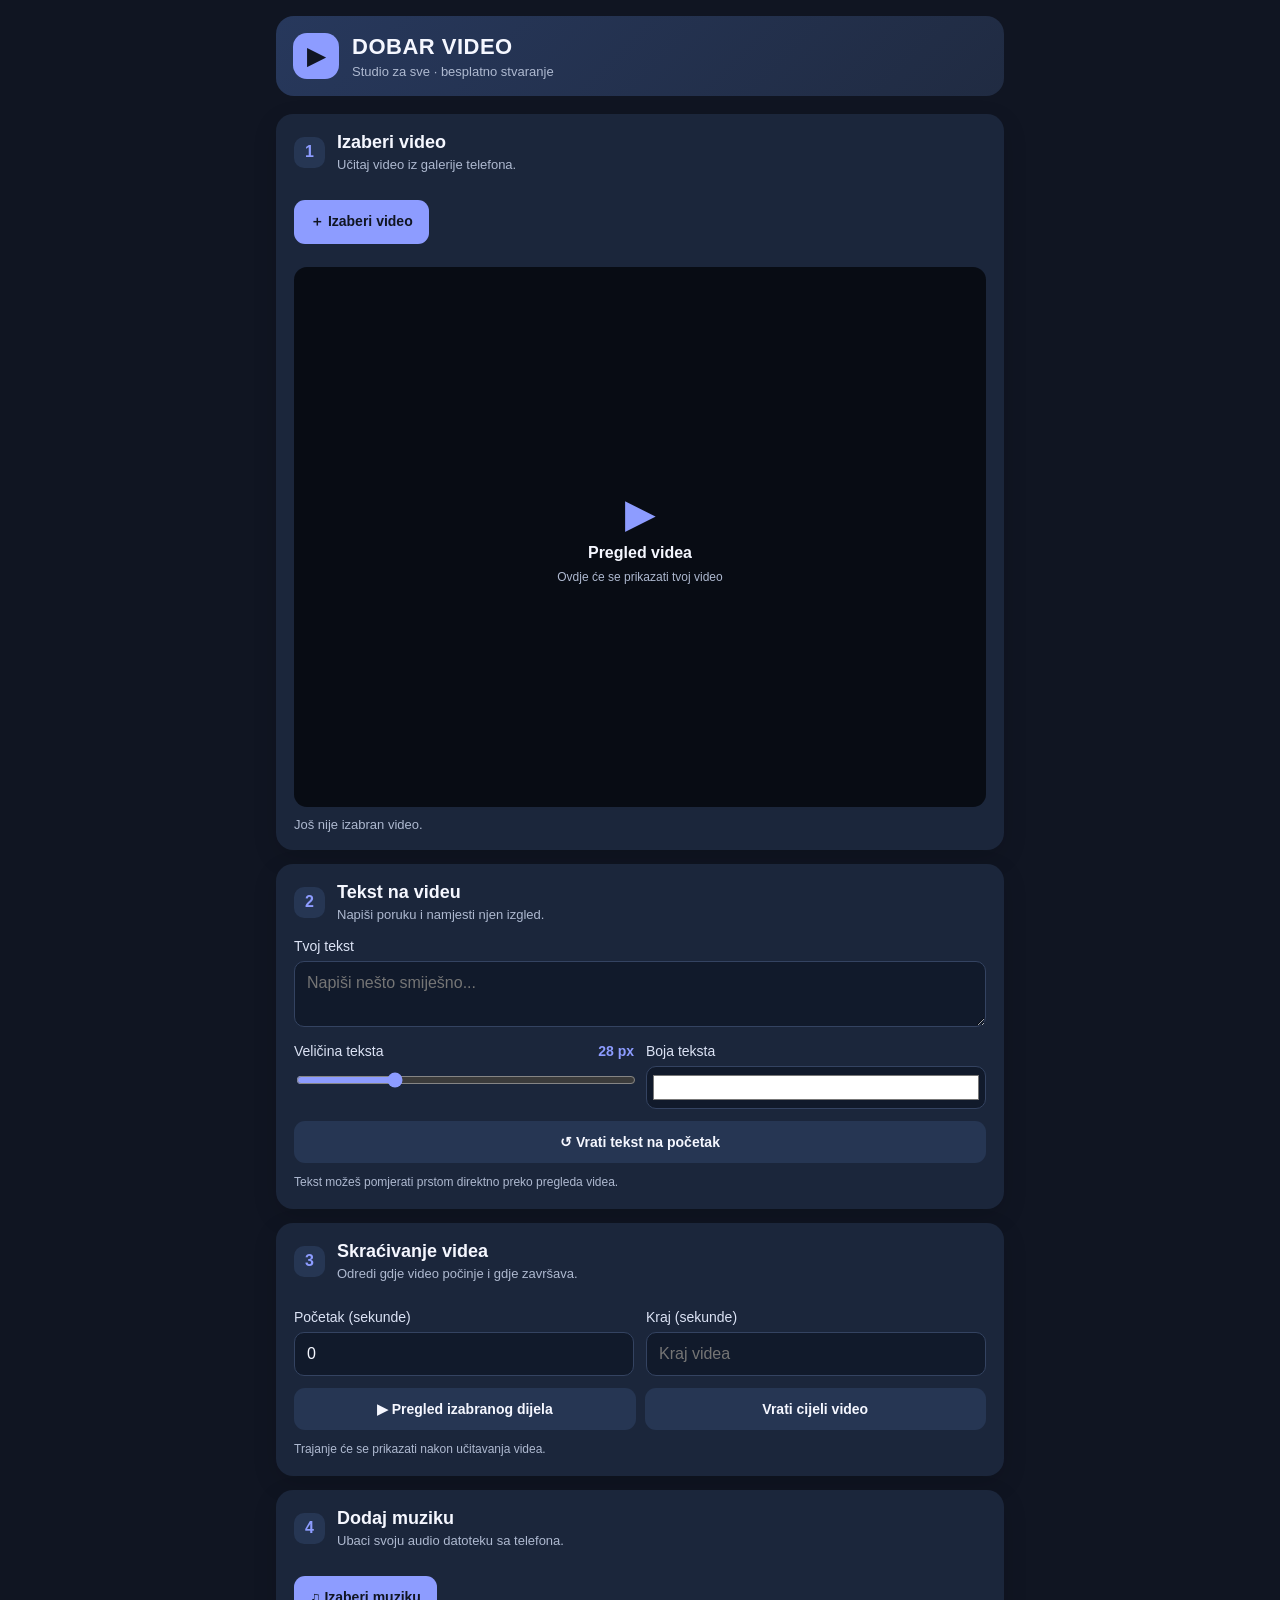
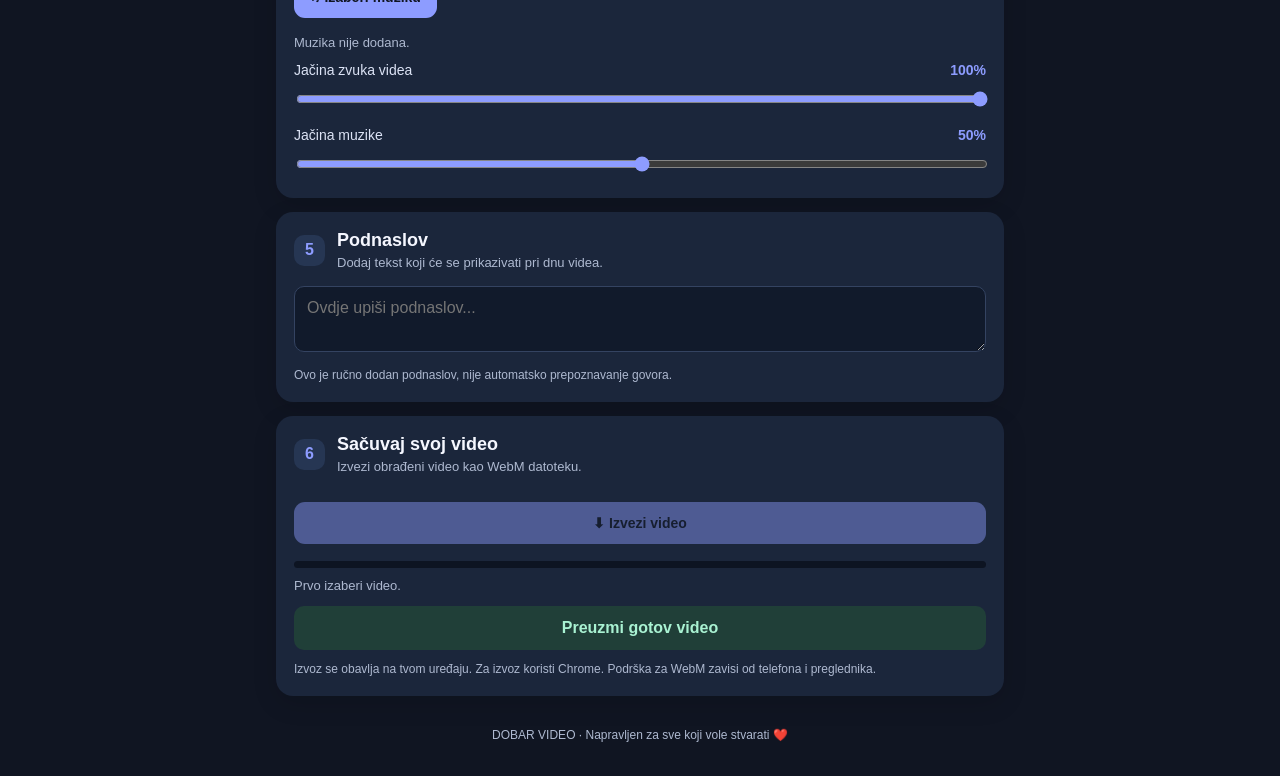
<file: index.html>
<!DOCTYPE html>
<html lang="bs">
<head>
    <meta charset="UTF-8">
    <meta name="viewport" content="width=device-width, initial-scale=1.0">
    <meta name="theme-color" content="#101522">
    <title>DOBAR VIDEO – Studio za sve</title>
    <link rel="stylesheet" href="style.css">
</head>
<body>

    <header class="topbar">
        <div class="brand-mark">▶</div>
        <div>
            <h1>DOBAR VIDEO</h1>
            <p>Studio za sve · besplatno stvaranje</p>
        </div>
    </header>

    <main>

        <section class="panel">
            <div class="section-heading">
                <span class="step">1</span>
                <div>
                    <h2>Izaberi video</h2>
                    <p>Učitaj video iz galerije telefona.</p>
                </div>
            </div>

            <label class="file-button" for="videoFile">＋ Izaberi video</label>
            <input id="videoFile" type="file" accept="video/*">

            <div class="preview-wrap" id="previewWrap">
                <video id="video" playsinline controls></video>
                <div id="videoText" class="video-text"></div>
                <div id="subtitlePreview" class="subtitle-preview"></div>

                <div id="emptyPreview" class="empty-preview">
                    <span>▶</span>
                    <b>Pregled videa</b>
                    <small>Ovdje će se prikazati tvoj video</small>
                </div>
            </div>

            <div class="status" id="videoStatus">
                Još nije izabran video.
            </div>
        </section>

        <section class="panel">
            <div class="section-heading">
                <span class="step">2</span>
                <div>
                    <h2>Tekst na videu</h2>
                    <p>Napiši poruku i namjesti njen izgled.</p>
                </div>
            </div>

            <label for="caption">Tvoj tekst</label>
            <textarea id="caption" rows="2" placeholder="Napiši nešto smiješno..."></textarea>

            <div class="two-col">
                <div>
                    <label for="textSize">Veličina teksta <b id="sizeValue">28 px</b></label>
                    <input id="textSize" type="range" min="14" max="64" value="28">
                </div>

                <div>
                    <label for="textColor">Boja teksta</label>
                    <input id="textColor" type="color" value="#ffffff">
                </div>
            </div>

            <button class="secondary full" id="resetText">
                ↺ Vrati tekst na početak
            </button>

            <p class="hint">
                Tekst možeš pomjerati prstom direktno preko pregleda videa.
            </p>
        </section>

        <section class="panel">
            <div class="section-heading">
                <span class="step">3</span>
                <div>
                    <h2>Skraćivanje videa</h2>
                    <p>Odredi gdje video počinje i gdje završava.</p>
                </div>
            </div>

            <div class="two-col">
                <div>
                    <label for="trimStart">Početak (sekunde)</label>
                    <input id="trimStart" type="number" min="0" step="0.1" value="0">
                </div>

                <div>
                    <label for="trimEnd">Kraj (sekunde)</label>
                    <input id="trimEnd" type="number" min="0" step="0.1" placeholder="Kraj videa">
                </div>
            </div>

            <div class="button-row">
                <button class="secondary" id="previewTrim">▶ Pregled izabranog dijela</button>
                <button class="secondary" id="resetTrim">Vrati cijeli video</button>
            </div>

            <p class="hint" id="durationInfo">
                Trajanje će se prikazati nakon učitavanja videa.
            </p>
        </section>

        <section class="panel">
            <div class="section-heading">
                <span class="step">4</span>
                <div>
                    <h2>Dodaj muziku</h2>
                    <p>Ubaci svoju audio datoteku sa telefona.</p>
                </div>
            </div>

            <label class="file-button" for="musicFile">♫ Izaberi muziku</label>
            <input id="musicFile" type="file" accept="audio/*">

            <div class="status" id="musicStatus">
                Muzika nije dodana.
            </div>

            <label for="videoVolume">Jačina zvuka videa <b id="videoVolumeValue">100%</b></label>
            <input id="videoVolume" type="range" min="0" max="100" value="100">

            <label for="musicVolume">Jačina muzike <b id="musicVolumeValue">50%</b></label>
            <input id="musicVolume" type="range" min="0" max="100" value="50">
        </section>

        <section class="panel">
            <div class="section-heading">
                <span class="step">5</span>
                <div>
                    <h2>Podnaslov</h2>
                    <p>Dodaj tekst koji će se prikazivati pri dnu videa.</p>
                </div>
            </div>

            <textarea id="subtitleText" rows="2" placeholder="Ovdje upiši podnaslov..."></textarea>

            <p class="hint">
                Ovo je ručno dodan podnaslov, nije automatsko prepoznavanje govora.
            </p>
        </section>

        <section class="panel export-panel">
            <div class="section-heading">
                <span class="step">6</span>
                <div>
                    <h2>Sačuvaj svoj video</h2>
                    <p>Izvezi obrađeni video kao WebM datoteku.</p>
                </div>
            </div>

            <button class="primary full" id="exportButton" disabled>
                ⬇ Izvezi video
            </button>

            <div class="progress-track">
                <div id="progressBar"></div>
            </div>

            <div class="status" id="exportStatus">
                Prvo izaberi video.
            </div>

            <a id="downloadLink" class="download-link" hidden>
                Preuzmi gotov video
            </a>

            <p class="hint">
                Izvoz se obavlja na tvom uređaju. Za izvoz koristi Chrome.
                Podrška za WebM zavisi od telefona i preglednika.
            </p>
        </section>

    </main>

    <footer>
        DOBAR VIDEO · Napravljen za sve koji vole stvarati ❤️
    </footer>

    <script src="app.js"></script>

</body>
</html>
</file>
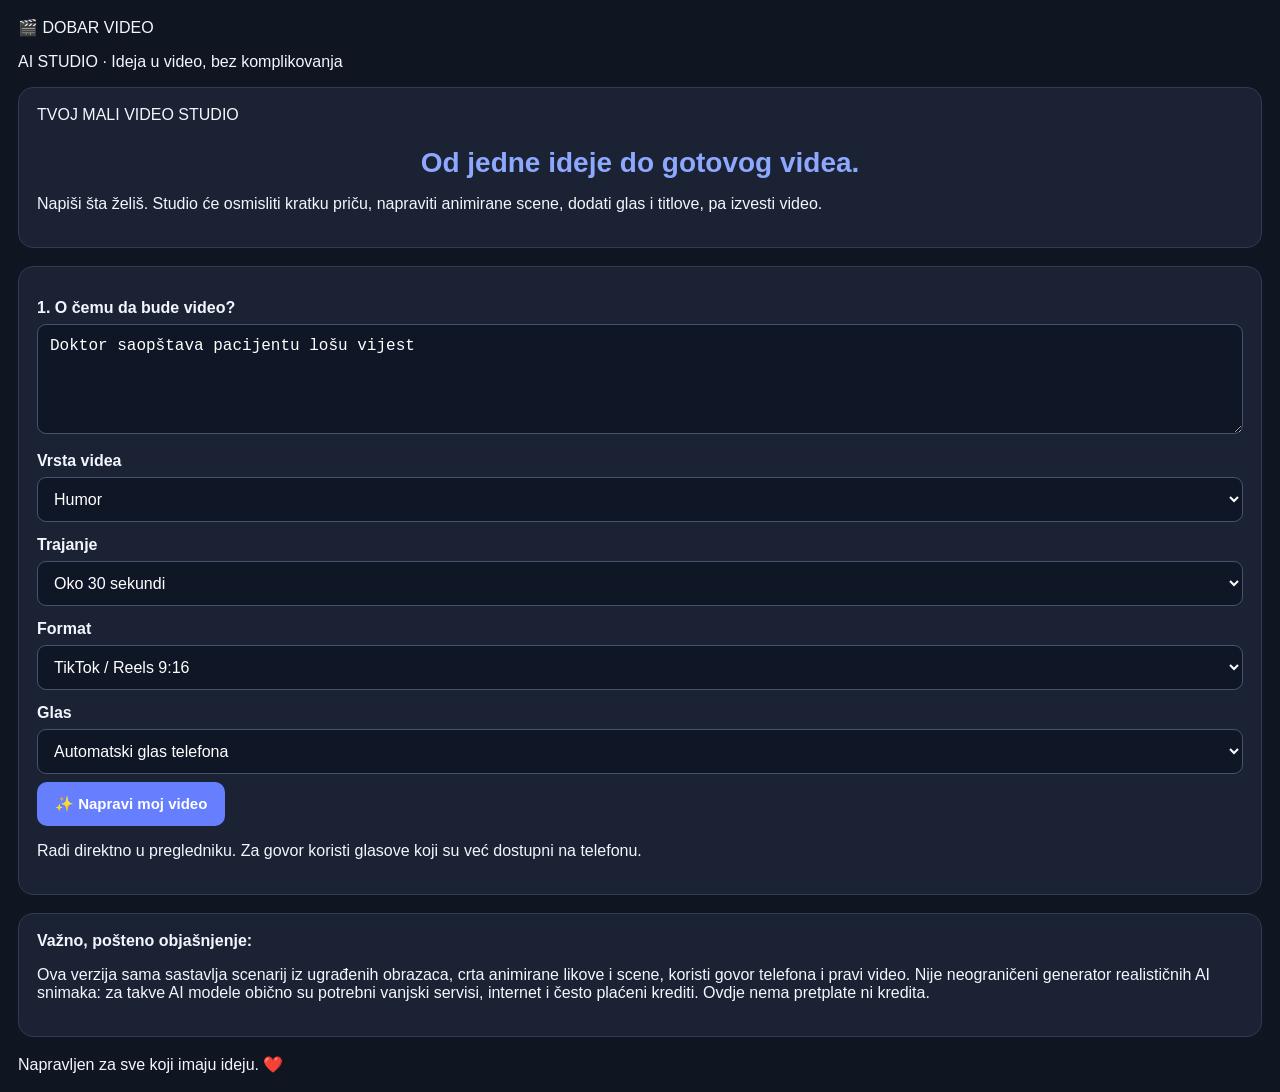
<file: ai-studio/index.html>
<!DOCTYPE html>
<html lang="bs">
<head>
  <meta charset="UTF-8">
  <meta name="viewport" content="width=device-width, initial-scale=1">
  <meta name="theme-color" content="#101522">
  <title>DOBAR VIDEO – AI Studio</title>
  <link rel="stylesheet" href="style.css">
</head>
<body>
  <header class="top">
    <div class="brand">🎬 DOBAR VIDEO</div>
    <p>AI STUDIO · Ideja u video, bez komplikovanja</p>
  </header>

  <main>
    <section class="panel intro">
      <span class="eyebrow">TVOJ MALI VIDEO STUDIO</span>
      <h1>Od jedne ideje do gotovog videa.</h1>
      <p>Napiši šta želiš. Studio će osmisliti kratku priču, napraviti animirane scene, dodati glas i titlove, pa izvesti video.</p>
    </section>

    <section class="panel">
      <label for="idea">1. O čemu da bude video?</label>
      <textarea id="idea" rows="3" placeholder="Npr. Doktor saopštava pacijentu lošu vijest...">Doktor saopštava pacijentu lošu vijest</textarea>

      <div class="grid">
        <div>
          <label for="genre">Vrsta videa</label>
          <select id="genre">
            <option value="humor">Humor</option>
            <option value="balkan">Balkanska svakodnevica</option>
            <option value="motivacija">Motivacija</option>
            <option value="price">Kratka priča</option>
          </select>
        </div>

        <div>
          <label for="duration">Trajanje</label>
          <select id="duration">
            <option value="20">Oko 20 sekundi</option>
            <option value="30" selected>Oko 30 sekundi</option>
            <option value="45">Oko 45 sekundi</option>
          </select>
        </div>

        <div>
          <label for="format">Format</label>
          <select id="format">
            <option value="portrait">TikTok / Reels 9:16</option>
            <option value="square">Kvadrat 1:1</option>
            <option value="landscape">Široki 16:9</option>
          </select>
        </div>

        <div>
          <label for="voice">Glas</label>
          <select id="voice">
            <option value="auto">Automatski glas telefona</option>
            <option value="male">Dublji glas (ako je dostupan)</option>
            <option value="female">Viši glas (ako je dostupan)</option>
          </select>
        </div>
      </div>

      <button id="createBtn" class="primary">✨ Napravi moj video</button>
      <p class="hint">Radi direktno u pregledniku. Za govor koristi glasove koji su već dostupni na telefonu.</p>
    </section>

    <section class="panel" id="storyPanel" hidden>
      <div class="section-head">
        <div>
          <span class="eyebrow">2. TVOJA PRIČA</span>
          <h2>Scenarij i scene</h2>
        </div>
        <button id="regenerateBtn" class="secondary">↻ Nova verzija</button>
      </div>

      <label for="title">Naslov videa</label>
      <input id="title" type="text">

      <label for="script">Tekst / dijalog (možeš urediti)</label>
      <textarea id="script" rows="6"></textarea>

      <div id="sceneList" class="scene-list"></div>
    </section>

    <section class="panel" id="previewPanel" hidden>
      <div class="section-head">
        <div>
          <span class="eyebrow">3. PREGLED</span>
          <h2>Ovako će izgledati video</h2>
        </div>
        <span id="status" class="status">Spremno</span>
      </div>

      <div class="stage-wrap">
        <canvas id="stage" width="360" height="640"></canvas>
      </div>

      <div class="controls">
        <button id="previewBtn" class="secondary">▶ Pregledaj</button>
        <button id="stopBtn" class="secondary">■ Zaustavi</button>
        <label class="check"><input id="captions" type="checkbox" checked> Titlovi</label>
        <label class="check"><input id="voiceOn" type="checkbox" checked> Govor</label>
        <label class="check"><input id="musicOn" type="checkbox" checked> Pozadinski zvuk</label>
      </div>

      <button id="exportBtn" class="primary">⬇ Izvezi gotov video</button>

      <div class="progress">
        <div id="progressBar"></div>
      </div>

      <p id="exportMessage" class="hint">Video se izvozi u WebM formatu.</p>
      <a id="download" class="download" hidden>Preuzmi gotov video</a>
    </section>

    <section class="panel note">
      <strong>Važno, pošteno objašnjenje:</strong>
      <p>Ova verzija sama sastavlja scenarij iz ugrađenih obrazaca, crta animirane likove i scene, koristi govor telefona i pravi video. Nije neograničeni generator realističnih AI snimaka: za takve AI modele obično su potrebni vanjski servisi, internet i često plaćeni krediti. Ovdje nema pretplate ni kredita.</p>
    </section>
  </main>

  <footer>Napravljen za sve koji imaju ideju. ❤️</footer>

  <script src="./app.js?v=2"></script>
</body>
</html>
</file>
<file: style.css>
*{box-sizing:border-box}
:root{color-scheme:dark;--bg:#101522;--panel:#1b263b;--panel2:#263653;--accent:#8d9cff;--text:#f5f7ff;--muted:#aeb9d0}
body{margin:0;padding:16px;background:var(--bg);color:var(--text);font-family:Arial,sans-serif;max-width:760px;margin-inline:auto}
.topbar{display:flex;align-items:center;gap:13px;padding:17px;background:linear-gradient(135deg,#27385c,#202b42);border-radius:18px;margin-bottom:18px}
.brand-mark{width:46px;height:46px;display:grid;place-items:center;border-radius:14px;background:var(--accent);color:#101522;font-size:23px;font-weight:bold}
h1{font-size:22px;margin:0 0 4px;letter-spacing:.5px}header p, .section-heading p{margin:0;color:var(--muted);font-size:13px}
.panel{background:var(--panel);padding:18px;border-radius:17px;margin:14px 0;box-shadow:0 8px 25px #0002}
.section-heading{display:flex;gap:12px;align-items:center;margin-bottom:16px}
.step{flex:0 0 31px;height:31px;border-radius:10px;background:var(--panel2);display:grid;place-items:center;color:var(--accent);font-weight:bold}
h2{font-size:18px;margin:0 0 4px}label{display:block;font-size:14px;color:#dce3f5;margin:12px 0 7px}label b{float:right;color:var(--accent)}
input,textarea{font:inherit;color:var(--text)}
input[type=file]{display:none}
.file-button,.primary,.secondary{display:inline-flex;align-items:center;justify-content:center;border:0;border-radius:11px;padding:13px 16px;font-weight:bold;font-size:14px;cursor:pointer;text-decoration:none}
.file-button,.primary{background:var(--accent);color:#101522}
.secondary{background:var(--panel2);color:var(--text)}
.full{width:100%;margin-top:12px}
textarea,input[type=number]{width:100%;background:#111a2b;border:1px solid #344361;border-radius:10px;padding:12px;outline:none}
textarea{resize:vertical;min-height:66px}
input[type=range]{width:100%;accent-color:var(--accent);padding:4px 0}
input[type=color]{width:100%;height:43px;background:#111a2b;border:1px solid #344361;border-radius:10px;padding:4px}
.preview-wrap{position:relative;width:100%;aspect-ratio:9/16;max-height:540px;margin-top:16px;background:#080c14;border-radius:13px;overflow:hidden;display:flex;align-items:center;justify-content:center}
video{width:100%;height:100%;object-fit:contain;display:none;background:#080c14}
.empty-preview{position:absolute;inset:0;display:flex;flex-direction:column;align-items:center;justify-content:center;gap:8px;color:var(--muted);pointer-events:none}
.empty-preview span{font-size:40px;color:var(--accent)}.empty-preview b{color:var(--text)}.empty-preview small{font-size:12px}
.video-text{position:absolute;left:5%;right:5%;top:8%;z-index:3;text-align:center;font-weight:800;font-size:28px;color:white;text-shadow:2px 2px 4px #000,0 0 7px #000;overflow-wrap:anywhere;white-space:pre-wrap;touch-action:none;cursor:move;user-select:none}
.subtitle-preview{position:absolute;left:5%;right:5%;bottom:7%;z-index:3;text-align:center;color:#fff;font-weight:bold;font-size:18px;text-shadow:2px 2px 4px #000,0 0 7px #000;white-space:pre-wrap;overflow-wrap:anywhere;pointer-events:none}
.status{font-size:13px;color:var(--muted);margin-top:10px;overflow-wrap:anywhere}.hint{font-size:12px;color:var(--muted);line-height:1.5;margin:10px 0 0}
.two-col{display:grid;grid-template-columns:1fr 1fr;gap:12px}.button-row{display:flex;gap:9px;margin-top:12px}.button-row button{flex:1;min-width:0}
.progress-track{height:7px;background:#0d1422;border-radius:20px;overflow:hidden;margin-top:17px}#progressBar{height:100%;width:0;background:var(--accent);transition:width .15s}
.download-link{display:block;margin-top:13px;padding:13px;text-align:center;background:#203f38;color:#a9f2d2;border-radius:10px;font-weight:bold}
button:disabled{opacity:.45;cursor:not-allowed}footer{text-align:center;color:var(--muted);font-size:12px;padding:18px}
@media(max-width:420px){body{padding:10px}.panel{padding:14px}.two-col{gap:9px}.button-row{flex-direction:column}.preview-wrap{max-height:480px}}
</file>
<file: ai-studio/style.css>
* {
  box-sizing: border-box;
}

body {
  margin: 0;
  padding: 18px;
  background: #101522;
  color: #f4f6ff;
  font-family: Arial, sans-serif;
}

.container {
  width: 100%;
  max-width: 900px;
  margin: auto;
}

h1 {
  text-align: center;
  color: #8ea7ff;
  font-size: 28px;
  margin-bottom: 8px;
}

.subtitle {
  text-align: center;
  color: #aab3c8;
  margin-bottom: 25px;
}

.panel {
  background: #1a2233;
  border: 1px solid #303b52;
  border-radius: 15px;
  padding: 18px;
  margin-bottom: 18px;
}

label {
  display: block;
  margin: 14px 0 7px;
  font-weight: bold;
}

input,
select,
textarea {
  width: 100%;
  padding: 12px;
  border-radius: 9px;
  border: 1px solid #46536d;
  background: #0f1726;
  color: white;
  font-size: 16px;
}

textarea {
  min-height: 110px;
  resize: vertical;
}

button {
  border: 0;
  border-radius: 10px;
  padding: 13px 18px;
  margin: 8px 5px 0 0;
  background: #657fff;
  color: white;
  font-size: 15px;
  font-weight: bold;
  cursor: pointer;
}

button:active {
  transform: scale(0.97);
}

button:disabled {
  opacity: 0.5;
}

button.secondary {
  background: #35425d;
}

button.danger {
  background: #a83e55;
}

#stage {
  display: block;
  width: 100%;
  max-width: 420px;
  margin: 15px auto;
  background: #202b42;
  border-radius: 12px;
  border: 1px solid #46536d;
}

.scene {
  padding: 12px;
  margin: 9px 0;
  background: #26334b;
  border-radius: 9px;
  color: #e6ebff;
}

.status {
  color: #9eafff;
  margin-top: 12px;
  font-size: 14px;
}

.progress {
  width: 100%;
  height: 10px;
  background: #303b52;
  border-radius: 10px;
  overflow: hidden;
  margin-top: 12px;
}

#progressBar {
  width: 0%;
  height: 100%;
  background: #7d96ff;
  transition: width 0.2s;
}

a {
  color: #9eafff;
}

.checkbox-row {
  display: flex;
  align-items: center;
  gap: 10px;
  margin: 12px 0;
}

.checkbox-row input {
  width: auto;
}

@media (max-width: 600px) {
  body {
    padding: 12px;
  }

  h1 {
    font-size: 23px;
  }

  .panel {
    padding: 14px;
  }

  button {
    width: 100%;
    margin: 6px 0;
  }
}
</file>
